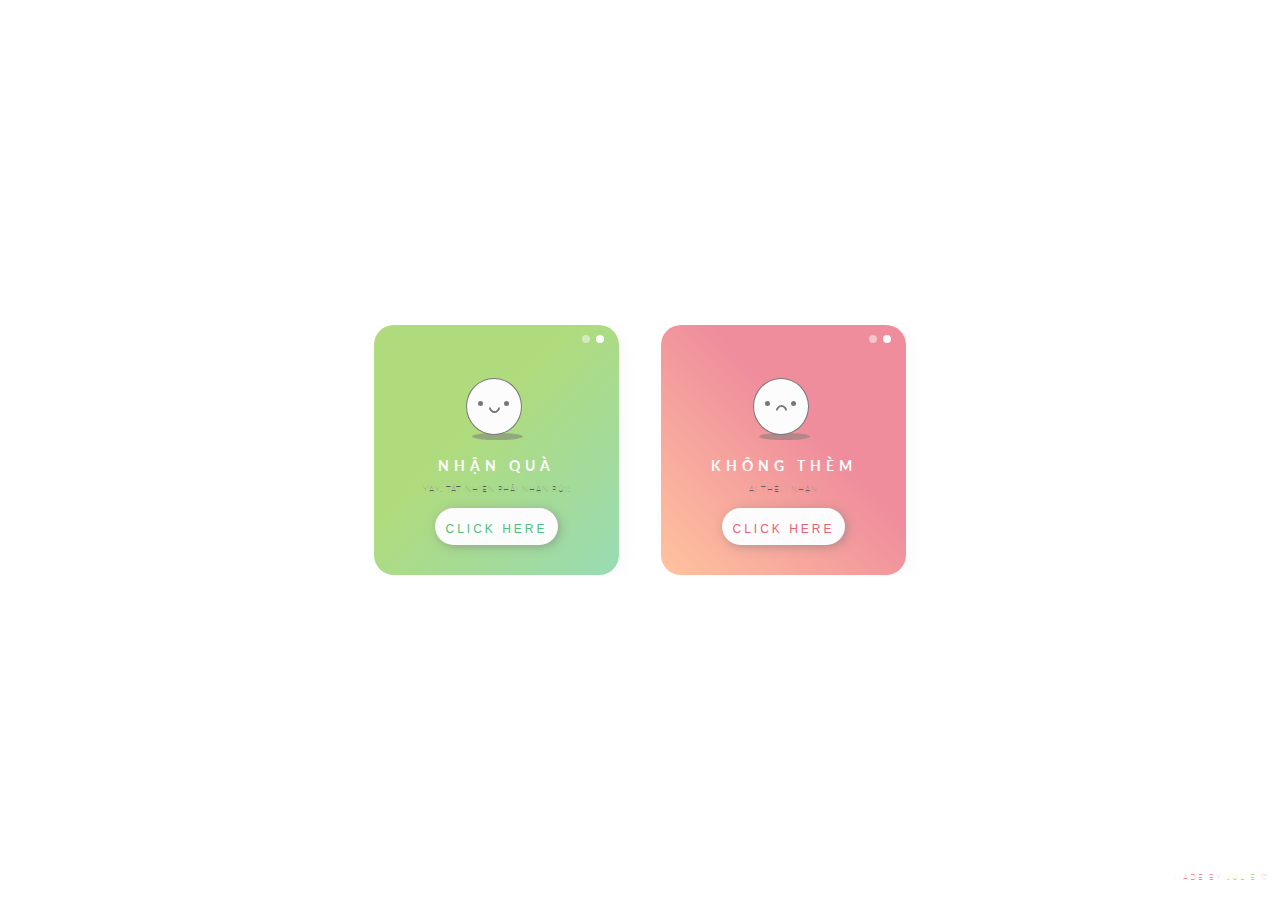
<file: index.html>
<!DOCTYPE html>
<html lang="en">
<head>
    <meta charset="UTF-8">
    <meta http-equiv="X-UA-Compatible" content="IE=edge">
    <meta name="viewport" content="width=device-width, initial-scale=1.0">
    <title>Hoàng Nhi</title>
    <link rel="stylesheet" href="index.css">
</head>
<body>
    <div id="container">
        <div id="success-box">
          <div class="dot"></div>
          <div class="dot two"></div>
          <div class="face">
            <div class="eye"></div>
            <div class="eye right"></div>
            <div class="mouth happy"></div>
          </div>
          <div class="shadow scale"></div>
          <div class="message"><h1 class="alert">Nhận quà</h1><p>Yay, tất nhiên phải nhận rùi!</p></div>
          <a href= "gift.html" target=_blank> <button type="button-box" class="button-box"><h1 class="green">click here</h1></button></a> 
        </div>
        <div id="error-box">
          <div class="dot"></div>
          <div class="dot two"></div>
          <div class="face2">
            <div class="eye"></div>
            <div class="eye right"></div>
            <div class="mouth sad"></div>
          </div>
          <div class="shadow move"></div>
          <div class="message"><h1 class="alert">Không Thèm</h1><p>Ai thèm nhận</div>
          <a href= "cry.html" target=_blank> <button type="button-box" class="button-box"><h1 class="red">click here</h1></button></a> 
        </div>
      </div>
      
      <footer>
        <p>made by <a href="https://codepen.io/juliepark"> julie</a> ♡
      </footer>
</body>
</html>
</file>
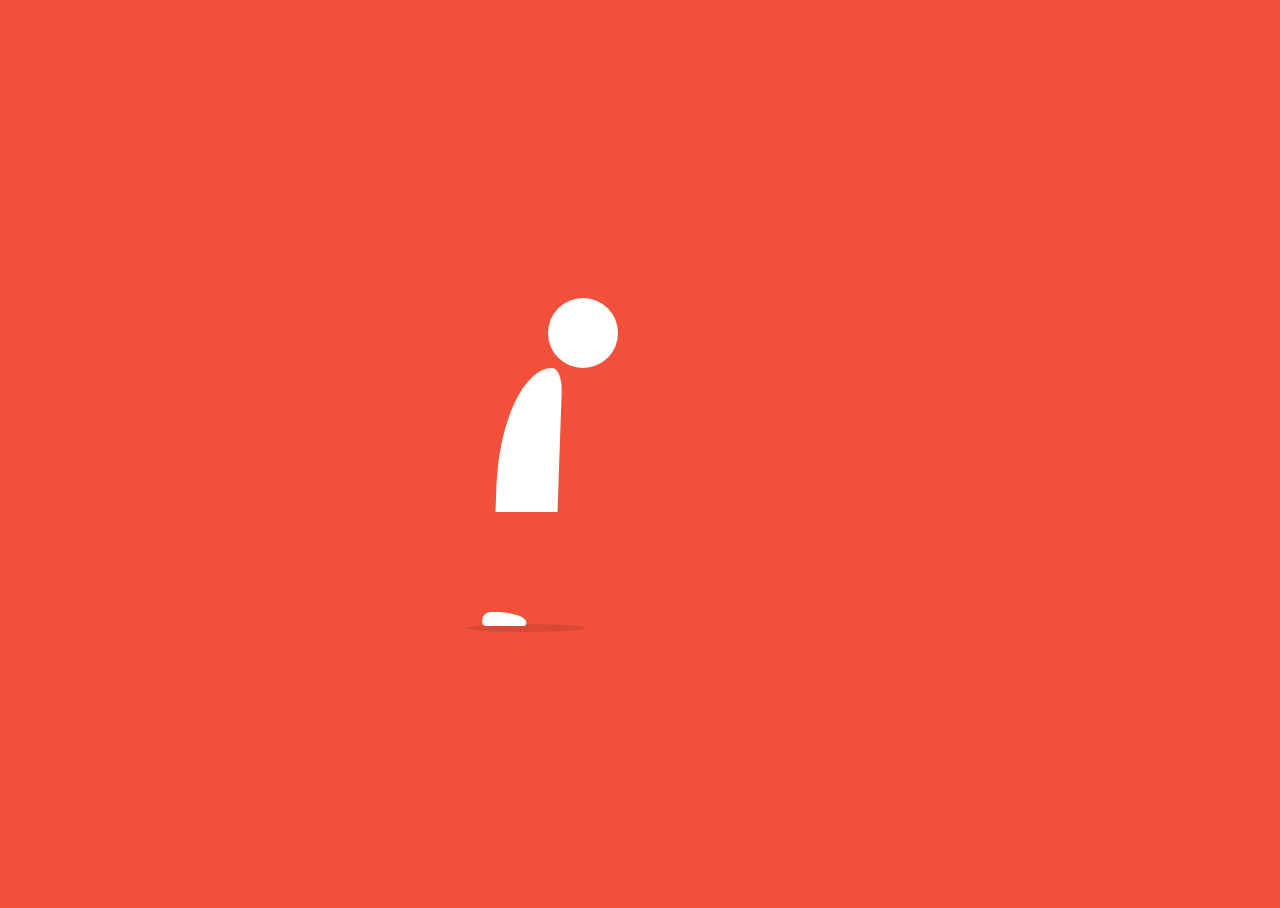
<file: cry.html>
<!DOCTYPE html>
<html lang="en">
<head>
    <meta charset="UTF-8">
    <meta http-equiv="X-UA-Compatible" content="IE=edge">
    <meta name="viewport" content="width=device-width, initial-scale=1.0">
    <title>Hoàng Nhi</title>
    <link rel="stylesheet" href="cry.css">
</head>
<body>
    <div class="man">
        <div class="head"></div>
        <div class="body"></div>
        <div class="feet">
          <div class="foot"></div>
          <div class="foot"></div>
        </div>
      </div>
</body>
</html>
</file>
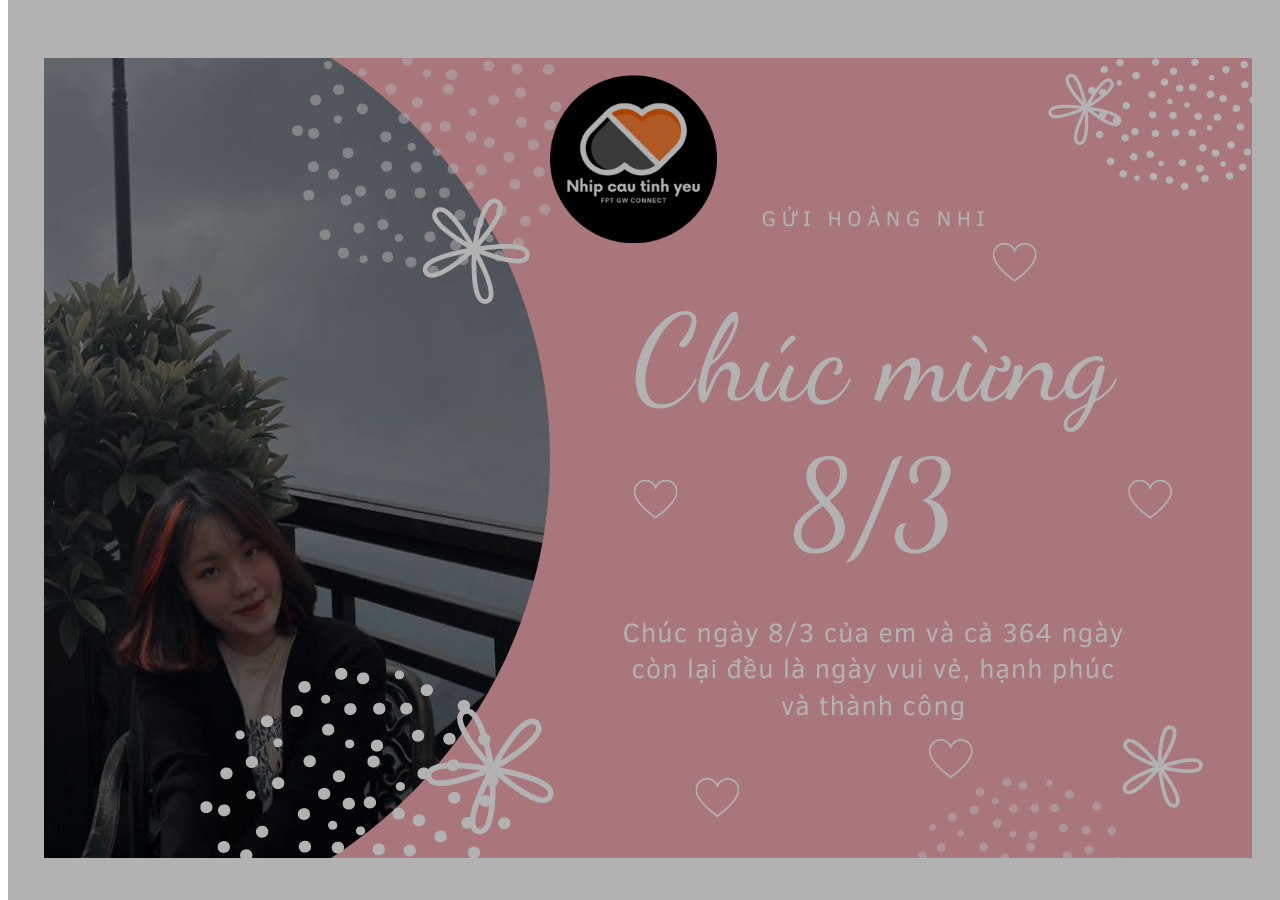
<file: gift.html>
<html lang="en">
<head>
    <meta charset="UTF-8">
    <meta http-equiv="X-UA-Compatible" content="IE=edge">
    <meta name="viewport" content="width=device-width, initial-scale=1.0">
    <title>Hoàng Nhi</title>
    <link rel="stylesheet" href="gift.css">
</head>
<body>
    <div class="container">
        <section class="background"></section>
      </div>
</body>
</html>
</file>
<file: index.css>
@import url("https://fonts.googleapis.com/css?family=Lato:400,700");
html {
  display: grid;
  min-height: 100%;
}

body {
  display: grid;
  overflow: hidden;
  font-family: "Lato", sans-serif;
  text-transform: uppercase;
  text-align: center;
}

#container {
  position: relative;
  margin: auto;
  overflow: hidden;
  width: 700px;
  height: 250px;
}

h1 {
  font-size: 0.9em;
  font-weight: 100;
  letter-spacing: 3px;
  padding-top: 5px;
  color: #FCFCFC;
  padding-bottom: 5px;
  text-transform: uppercase;
}

.green {
  color: #4ec07d;
}

.red {
  color: #e96075;
}

.alert {
  font-weight: 700;
  letter-spacing: 5px;
}

p {
  margin-top: -5px;
  font-size: 0.5em;
  font-weight: 100;
  color: #5e5e5e;
  letter-spacing: 1px;
}

button, .dot {
  cursor: pointer;
}

#success-box {
  position: absolute;
  width: 35%;
  height: 100%;
  left: 12%;
  background: linear-gradient(to bottom right, #B0DB7D 40%, #99DBB4 100%);
  border-radius: 20px;
  box-shadow: 5px 5px 20px rgba(203, 205, 211, 0.1);
  perspective: 40px;
}

#error-box {
  position: absolute;
  width: 35%;
  height: 100%;
  right: 12%;
  background: linear-gradient(to bottom left, #EF8D9C 40%, #FFC39E 100%);
  border-radius: 20px;
  box-shadow: 5px 5px 20px rgba(203, 205, 211, 0.1);
}

.dot {
  width: 8px;
  height: 8px;
  background: #FCFCFC;
  border-radius: 50%;
  position: absolute;
  top: 4%;
  right: 6%;
}
.dot:hover {
  background: #c9c9c9;
}

.two {
  right: 12%;
  opacity: 0.5;
}

.face {
  position: absolute;
  width: 22%;
  height: 22%;
  background: #FCFCFC;
  border-radius: 50%;
  border: 1px solid #777777;
  top: 21%;
  left: 37.5%;
  z-index: 2;
  animation: bounce 1s ease-in infinite;
}

.face2 {
  position: absolute;
  width: 22%;
  height: 22%;
  background: #FCFCFC;
  border-radius: 50%;
  border: 1px solid #777777;
  top: 21%;
  left: 37.5%;
  z-index: 2;
  animation: roll 3s ease-in-out infinite;
}

.eye {
  position: absolute;
  width: 5px;
  height: 5px;
  background: #777777;
  border-radius: 50%;
  top: 40%;
  left: 20%;
}

.right {
  left: 68%;
}

.mouth {
  position: absolute;
  top: 43%;
  left: 41%;
  width: 7px;
  height: 7px;
  border-radius: 50%;
}

.happy {
  border: 2px solid;
  border-color: transparent #777777 #777777 transparent;
  transform: rotate(45deg);
}

.sad {
  top: 49%;
  border: 2px solid;
  border-color: #777777 transparent transparent #777777;
  transform: rotate(45deg);
}

.shadow {
  position: absolute;
  width: 21%;
  height: 3%;
  opacity: 0.5;
  background: #777777;
  left: 40%;
  top: 43%;
  border-radius: 50%;
  z-index: 1;
}

.scale {
  animation: scale 1s ease-in infinite;
}

.move {
  animation: move 3s ease-in-out infinite;
}

.message {
  position: absolute;
  width: 100%;
  text-align: center;
  height: 40%;
  top: 47%;
}

.button-box {
  position: absolute;
  background: #FCFCFC;
  width: 50%;
  height: 15%;
  border-radius: 20px;
  top: 73%;
  left: 25%;
  outline: 0;
  border: none;
  box-shadow: 2px 2px 10px rgba(119, 119, 119, 0.5);
  transition: all 0.5s ease-in-out;
}
.button-box:hover {
  background: #efefef;
  transform: scale(1.05);
  transition: all 0.3s ease-in-out;
}

@keyframes bounce {
  50% {
    transform: translateY(-10px);
  }
}
@keyframes scale {
  50% {
    transform: scale(0.9);
  }
}
@keyframes roll {
  0% {
    transform: rotate(0deg);
    left: 25%;
  }
  50% {
    left: 60%;
    transform: rotate(168deg);
  }
  100% {
    transform: rotate(0deg);
    left: 25%;
  }
}
@keyframes move {
  0% {
    left: 25%;
  }
  50% {
    left: 60%;
  }
  100% {
    left: 25%;
  }
}
footer {
  position: absolute;
  bottom: 0;
  right: 0;
  text-align: center;
  font-size: 1em;
  text-transform: uppercase;
  padding: 10px;
  font-family: "Lato", sans-serif;
}
footer p {
  color: #EF8D9C;
  letter-spacing: 2px;
}
footer a {
  color: #B0DB7D;
  text-decoration: none;
}
footer a:hover {
  color: #FFC39E;
}
</file>
<file: cry.css>
html, body {
    width: 100%;
    height: 100%;
  }
  
  body {
    background: #f1513b;
    display: flex;
    align-items: center;
    justify-content: center;
  }
  
  .man {
    width: 200px;
    margin-top: 40px;
    height: 360px;
  }
  
  .head {
    width: 70px;
    height: 70px;
    background-color: #fff;
    border-radius: 50%;
    -webkit-animation-name: body;
            animation-name: body;
    -webkit-animation-duration: 4s;
            animation-duration: 4s;
    -webkit-animation-iteration-count: infinite;
            animation-iteration-count: infinite;
    -webkit-animation-timing-function: ease-in-out;
            animation-timing-function: ease-in-out;
  }
  
  .body {
    height: 144px;
    width: 62px;
    background-color: #fff;
    border-radius: 100% 20% 0 0;
    transform: skewX(-2deg);
    position: relative;
    left: -50px;
    -webkit-animation-name: body;
            animation-name: body;
    -webkit-animation-duration: 4s;
            animation-duration: 4s;
    -webkit-animation-iteration-count: infinite;
            animation-iteration-count: infinite;
    -webkit-animation-timing-function: ease-in-out;
            animation-timing-function: ease-in-out;
  }
  
  .foot {
    width: 40px;
    height: 14px;
    border-radius: 10px 80% 4px 4px;
    transform: skewX(5deg);
    background-color: #fff;
    display: inline-block;
    -webkit-animation-name: foot;
            animation-name: foot;
    -webkit-animation-duration: 1.8s;
            animation-duration: 1.8s;
    -webkit-animation-iteration-count: infinite;
            animation-iteration-count: infinite;
    -webkit-animation-timing-function: ease-in-out;
            animation-timing-function: ease-in-out;
  }
  .foot:last-child {
    margin-left: -40px;
    -webkit-animation-delay: 0.9s;
            animation-delay: 0.9s;
  }
  
  .feet {
    text-align: left;
    position: relative;
    top: 100px;
    left: -66px;
  }
  .feet:before {
    width: 120px;
    height: 8px;
    border-radius: 50%;
    content: "";
    background: rgba(0, 0, 0, 0.1);
    position: absolute;
    bottom: -2px;
    left: -16px;
    -webkit-animation-name: shadow;
            animation-name: shadow;
    -webkit-animation-duration: 3s;
            animation-duration: 3s;
    -webkit-animation-iteration-count: infinite;
            animation-iteration-count: infinite;
    -webkit-animation-timing-function: ease-in-out;
            animation-timing-function: ease-in-out;
  }
  
  @-webkit-keyframes foot {
    20% {
      transform: translate3d(34px, -16px, 0) rotate(4deg);
    }
    26% {
      transform: translate3d(34px, -10px, 4) rotate(0deg);
    }
    40% {
      transform: translate3d(56px, -6px, 0) rotate(-6deg);
    }
    44% {
      transform: translate3d(56px, 0, 0) rotate(0deg);
    }
  }
  
  @keyframes foot {
    20% {
      transform: translate3d(34px, -16px, 0) rotate(4deg);
    }
    26% {
      transform: translate3d(34px, -10px, 4) rotate(0deg);
    }
    40% {
      transform: translate3d(56px, -6px, 0) rotate(-6deg);
    }
    44% {
      transform: translate3d(56px, 0, 0) rotate(0deg);
    }
  }
  @-webkit-keyframes body {
    25% {
      transform: translateY(5px);
    }
    50% {
      transform: translateY(0);
    }
    75% {
      transform: translateY(5px);
    }
  }
  @keyframes body {
    25% {
      transform: translateY(5px);
    }
    50% {
      transform: translateY(0);
    }
    75% {
      transform: translateY(5px);
    }
  }
  @-webkit-keyframes shadow {
    25% {
      transform: scale(1.1);
    }
    75% {
      transform: scale(0.96);
    }
  }
  @keyframes shadow {
    25% {
      transform: scale(1.1);
    }
    75% {
      transform: scale(0.96);
    }
  }
</file>
<file: gift.css>
@import url(https://fonts.googleapis.com/css?family=Montserrat);
html, body {
  overflow: hidden;
}

.background {
  background-size: auto;
  background-repeat: no-repeat;
  background-position: center center;
  overflow: hidden;
  will-change: transform;
  -webkit-backface-visibility: hidden;
          backface-visibility: hidden;
  height: 130vh;
  position: fixed;
  width: 100%;
  transform: translateY(30vh);
  transition: all 1.2s cubic-bezier(0.22, 0.44, 0, 1);
}
.background:before {
  content: "";
  position: absolute;
  width: 100%;
  height: 100%;
  top: 0;
  left: 0;
  right: 0;
  bottom: 0;
  background-color: rgba(0, 0, 0, 0.3);
}
.background:first-child {
  background-image: url(./3.png);
  transform: translateY(-15vh);
}
.background:first-child .content-wrapper {
  transform: translateY(15vh);
}

/* Set stacking context of slides */
.background:nth-child(1) {
  z-index: 3;
}

.content-wrapper {
  height: 100vh;
  display: flex;
  justify-content: center;
  text-align: center;
  flex-flow: column nowrap;
  color: rgb(230, 159, 214);
  font-family: Montserrat;
  text-transform: uppercase;
  transform: translateY(40vh);
  will-change: transform;
  -webkit-backface-visibility: hidden;
          backface-visibility: hidden;
  transition: all 1.7s cubic-bezier(0.22, 0.44, 0, 1);
}
.content-title {
  font-size: 12vh;
  line-height: 1.4;
}

.background.up-scroll {
  transform: translate3d(0, -15vh, 0);
}
.background.up-scroll .content-wrapper {
  transform: translateY(15vh);
}
.background.up-scroll + .background {
  transform: translate3d(0, 30vh, 0);
}
.background.up-scroll + .background .content-wrapper {
  transform: translateY(30vh);
}

.background.down-scroll {
  transform: translate3d(0, -130vh, 0);
}
.background.down-scroll .content-wrapper {
  transform: translateY(40vh);
}
.background.down-scroll + .background:not(.down-scroll) {
  transform: translate3d(0, -15vh, 0);
}
.background.down-scroll + .background:not(.down-scroll) .content-wrapper {
  transform: translateY(15vh);
}
</file>
